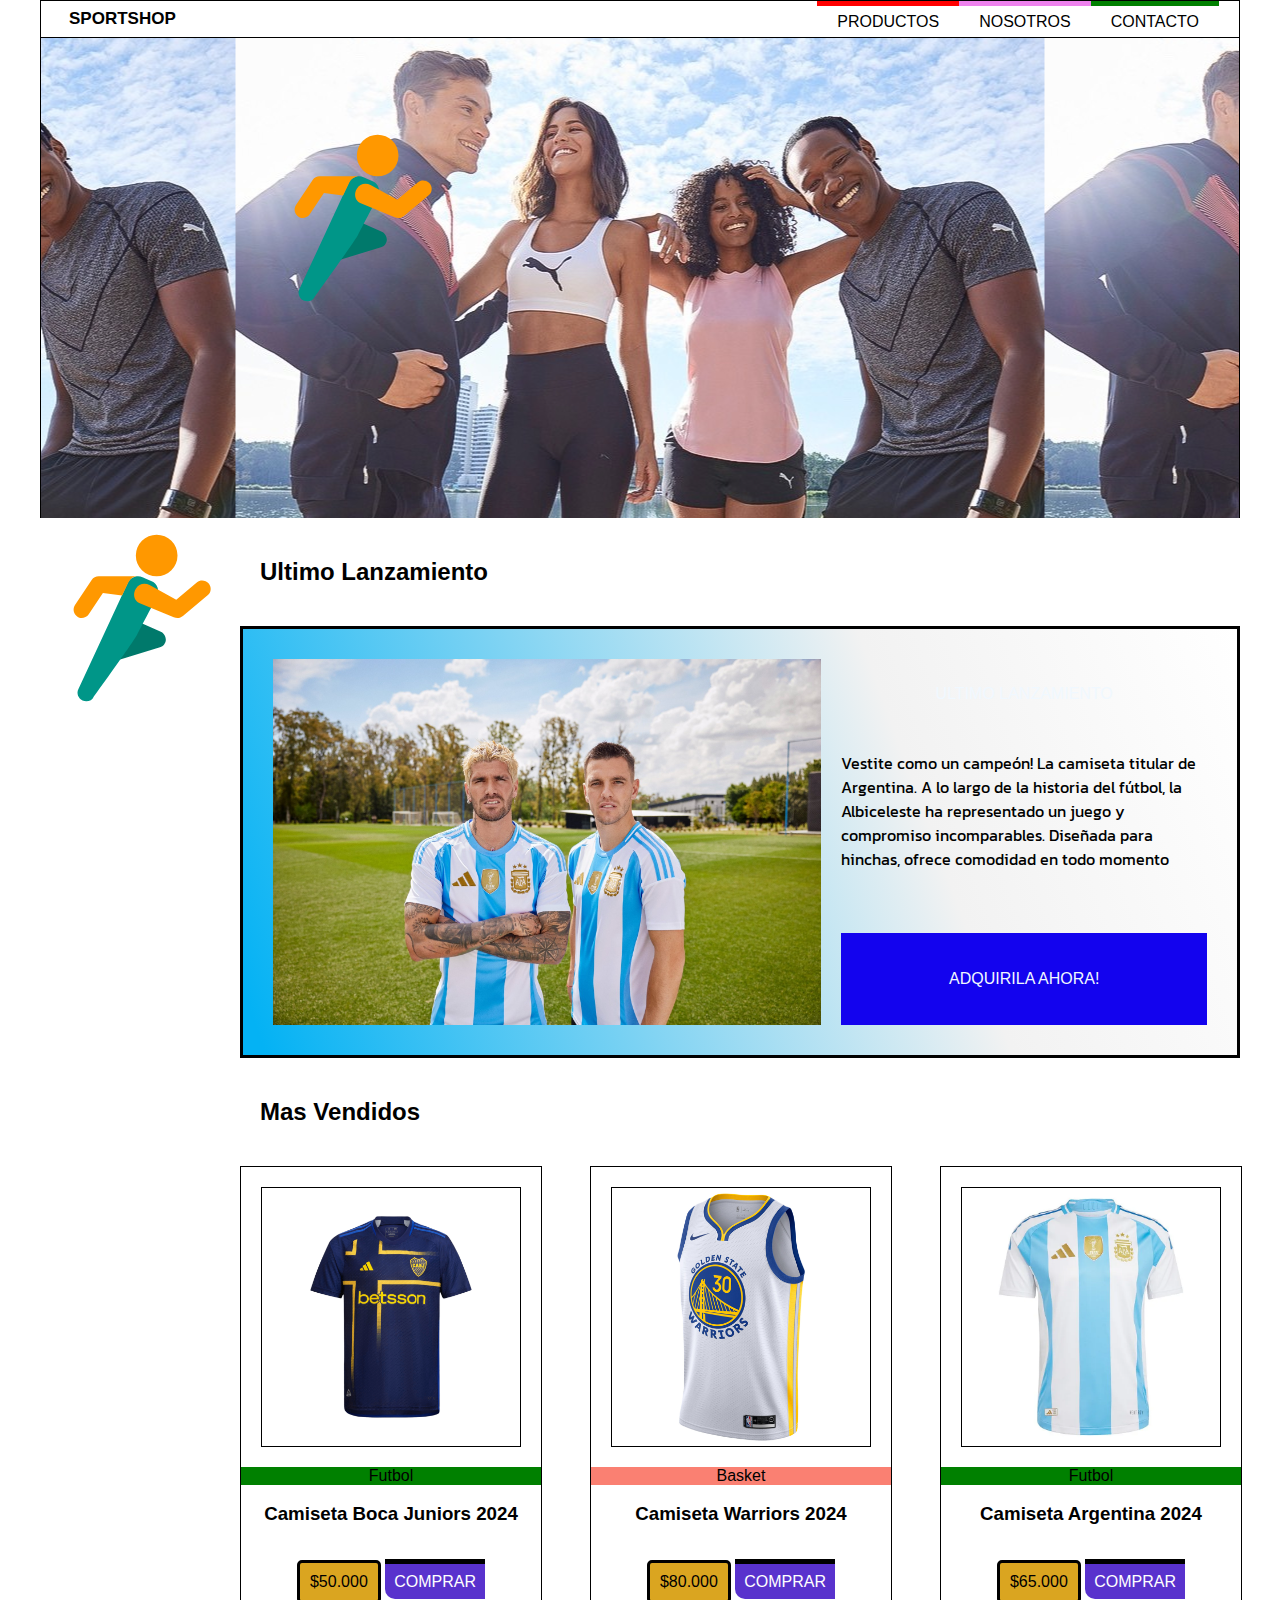
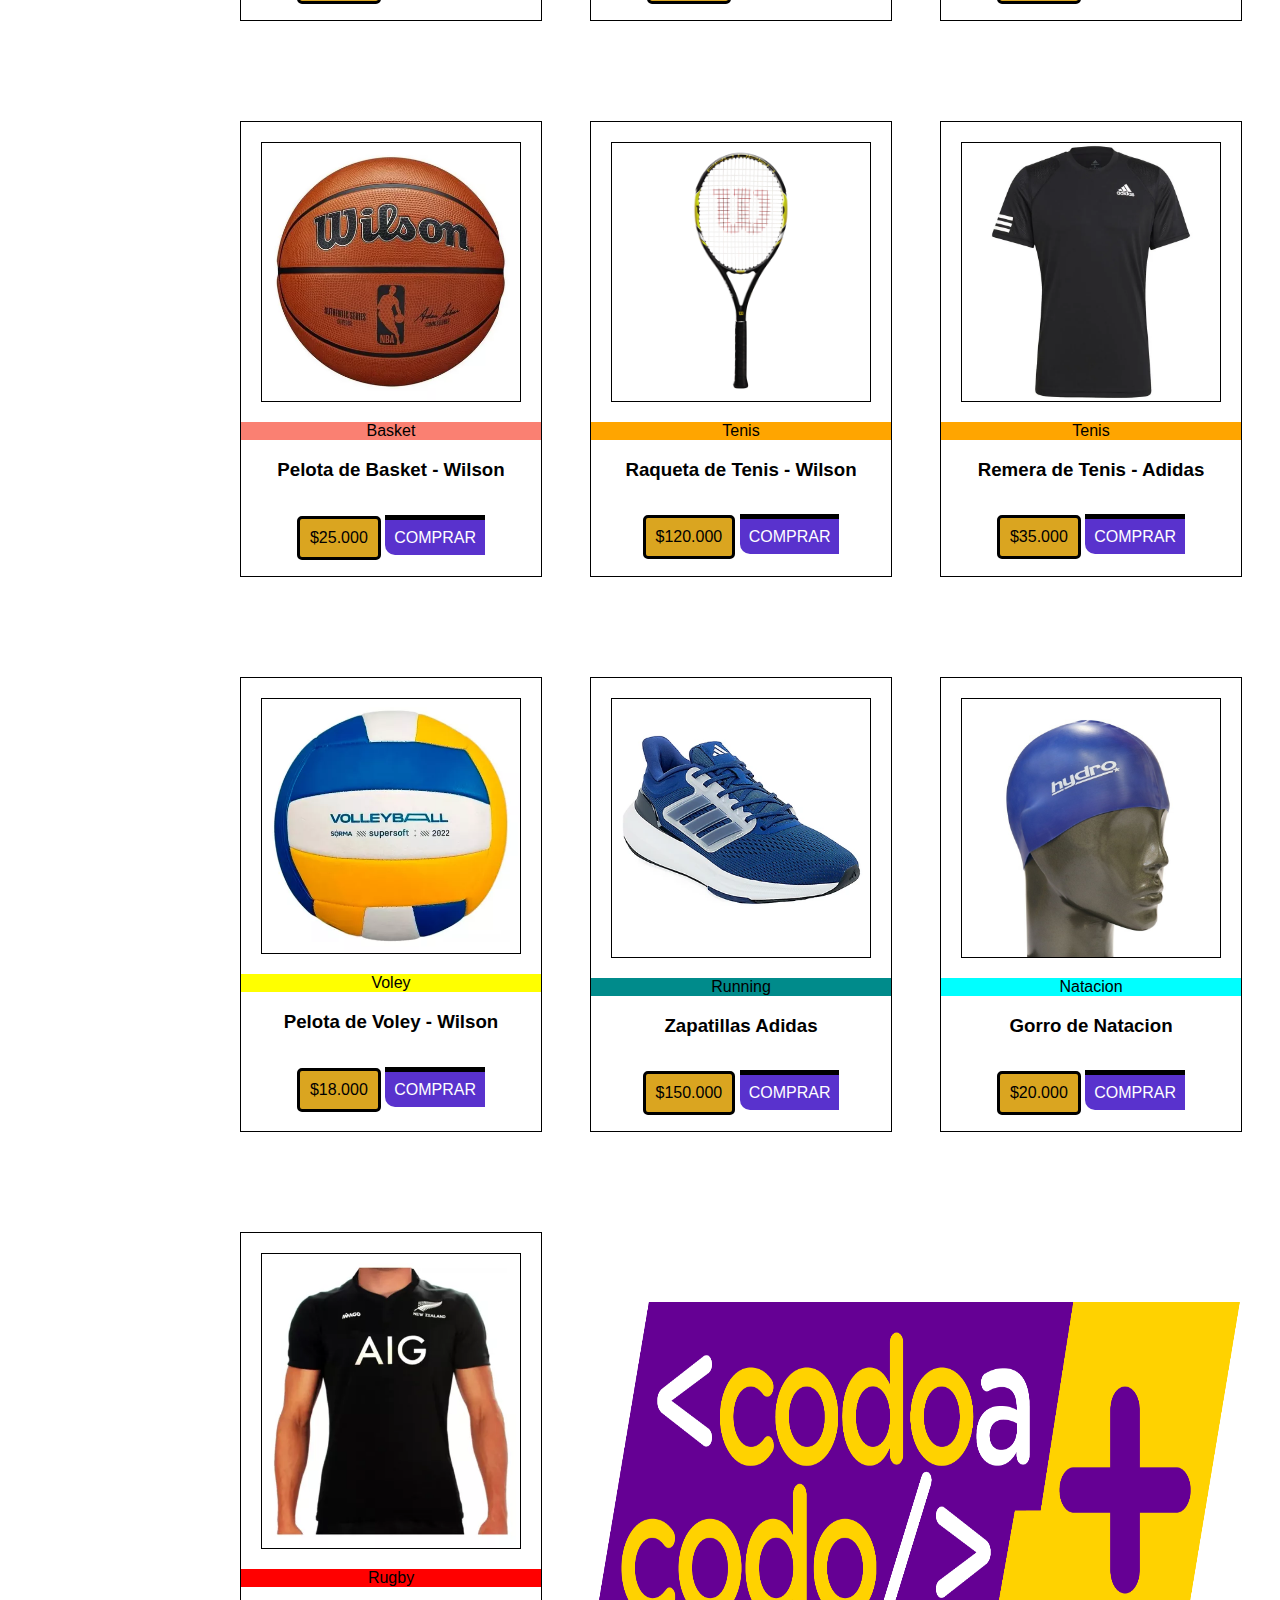
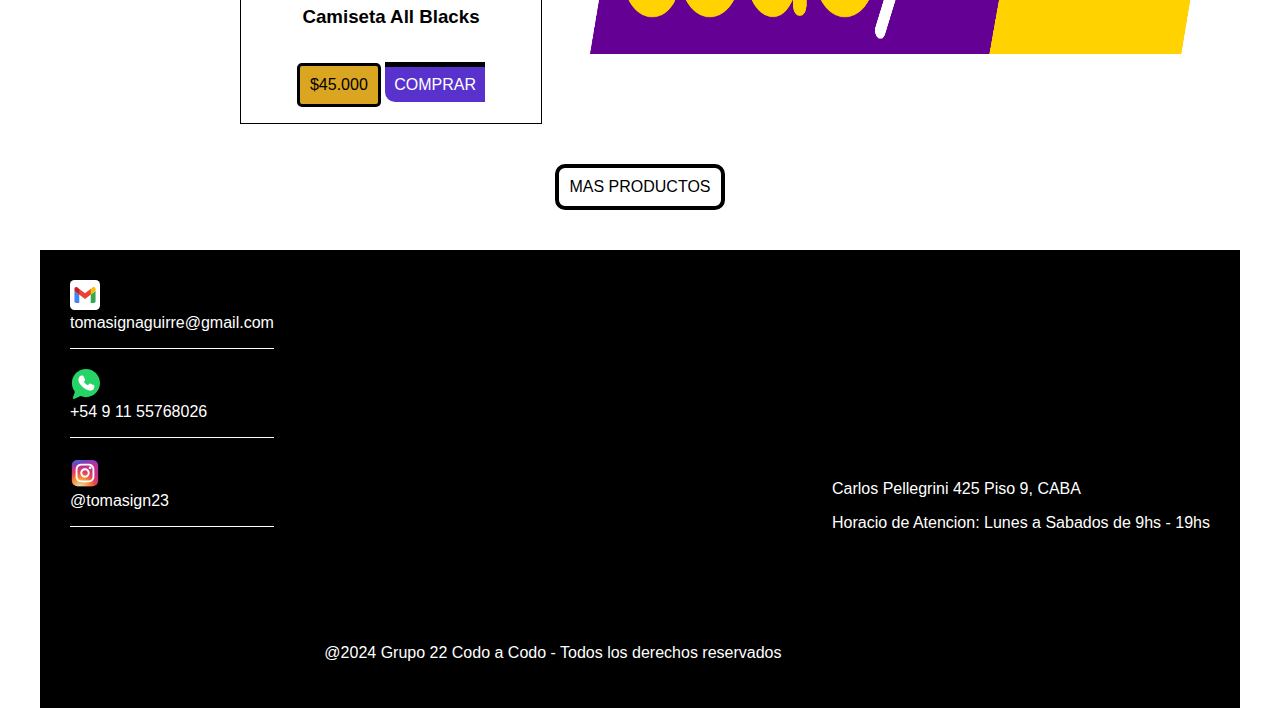
<file: index.html>
<!DOCTYPE html>
<html lang="es">
<head>
    <meta charset="UTF-8">
    <meta name="viewport" content="width=device-width, initial-scale=1.0">
    <link rel="stylesheet" href="/css/style.css">
    <link rel="shortcut icon" href="/img/logo-tienda.svg" type="image/x-icon">
    <link rel="preconnect" href="https://fonts.googleapis.com">
    <link rel="preconnect" href="https://fonts.gstatic.com" crossorigin>
    <link href="https://fonts.googleapis.com/css2?family=Kanit:ital,wght@0,200;0,400;0,700;1,700&display=swap" rel="stylesheet">
    <title>SportShop</title>
</head>
<body>
    <nav class="nav">
        <a href="index.html" class="nav_name">SportSHOP</a>
        <div class="index_nav">
            <a href="productos.html" class="index_nav_a" id="borde_productos">Productos</a>
            <a href="sobre-nosotros.html" class="index_nav_a" id="borde_nosotros">Nosotros</a> 
            <a href="contacto.html" class="index_nav_a" id="borde_contacto">Contacto</a>
        </div>
    </nav>
    <header class="index_header">
        <img src="/img/logo-tienda.svg" alt="Logo de la tienda" width="200">
    </header>
    <main class="main">
        <div class="main_filtro">
            <img src="/img/logo-tienda.svg" alt="">
        </div>
        <section class="main_productos">
            <h2>Ultimo Lanzamiento</h2>
            <div class="ultimo_lanzamiento">
                <div id="foto">
                    <img src="/img/fondo-cam-arg.jpg" alt="nueva camiseta de Argentina">
                </div>
                <div id="animacion">
                    <div>
                      <p id="animacion_first">Ultimo Lanzamiento</p>
                    </div>
                    <div>
                        <p id="animacion_second" class="kanit-regular">Vestite como un campeón! La camiseta titular de Argentina. A lo largo de la historia del fútbol, la Albiceleste ha representado un juego y compromiso incomparables. Diseñada para hinchas, ofrece comodidad en todo momento</p>
                    </div>
                </div>
                <a href="/compra.html" class="ya">Adquirila Ahora!</a>
            </div>
            <div class="main_grid">
                <h2>Mas Vendidos</h2>
                <div class="mas_vendidos">
                    <section class="item">
                        <picture>
                            <img src="/img/productos/camiseta_boca.png" alt="camiseta de Boca Juniors">
                        </picture>
                        <p class="futbol">Futbol</p>
                        <h3>Camiseta Boca Juniors 2024</h3>
                        <p class="precio">$50.000</p>
                        <a href="/compra.html" class="boton_comprar">Comprar</a>
                    </section>
                    <section class="item">
                        <picture>
                            <img src="/img/productos/camiseta_basket_warriors.jpg" alt="Camiseta Golden State">
                        </picture>
                        <p class="basket">Basket</p>
                        <h3>Camiseta Warriors 2024</h3>
                        <p class="precio">$80.000</p>
                        <a href="/compra.html" class="boton_comprar">Comprar</a>
                    </section>
                    <section class="item">
                        <picture>
                            <img src="/img/productos/camiseta_argentina.webp" alt="Camiseta Argentina">
                        </picture>
                        <p class="futbol">Futbol</p>
                        <h3>Camiseta Argentina 2024</h3>
                        <p class="precio">$65.000</p>
                        <a href="/compra.html" class="boton_comprar">Comprar</a>
                    </section>
                    <section class="item">
                        <picture>
                            <img src="/img/productos/pelota_baskey_wilson.webp" alt="Pelota de Basket">
                        </picture>
                        <p class="basket">Basket</p>
                        <h3>Pelota de Basket - Wilson</h3>
                        <p class="precio">$25.000</p>
                        <a href="/compra.html" class="boton_comprar">Comprar</a>
                    </section>
                    <section class="item">
                        <picture>
                            <img src="/img/productos/raqueta_tenis_wilson.webp" alt="Raqueta de Tenis">
                        </picture>
                        <p class="tenis">Tenis</p>
                        <h3>Raqueta de Tenis - Wilson</h3>
                        <p class="precio">$120.000</p>
                        <a href="/compra.html" class="boton_comprar">Comprar</a>
                    </section>
                    <section class="item">
                        <picture>
                            <img src="/img/productos/remera_tenis_adidas.webp" alt="Remera de tenis">
                        </picture>
                        <p class="tenis">Tenis</p>
                        <h3>Remera de Tenis - Adidas</h3>
                        <p class="precio">$35.000</p>
                        <a href="/compra.html" class="boton_comprar">Comprar</a>
                    </section>
                    <section class="item">
                        <picture>
                            <img src="/img/productos/pelota_voley.webp" alt="Pelota de voley">
                        </picture>
                        <p class="voley">Voley</p>
                        <h3>Pelota de Voley - Wilson</h3>
                        <p class="precio">$18.000</p>
                        <a href="/compra.html" class="boton_comprar">Comprar</a>
                    </section>
                    <section class="item">
                        <picture>
                            <img src="/img/productos/zapatillas_running.webp" alt="Zapatillas">
                        </picture>
                        <p class="running">Running</p>
                        <h3>Zapatillas Adidas</h3>
                        <p class="precio">$150.000</p>
                        <a href="/compra.html" class="boton_comprar">Comprar</a>
                    </section>
                    <section class="item">
                        <picture>
                            <img src="/img/productos/gorro_natacion.jpg" alt="Gorro de natacion">
                        </picture>
                        <p class="natacion">Natacion</p>
                        <h3>Gorro de Natacion</h3>
                        <p class="precio">$20.000</p>
                        <a href="/compra.html" class="boton_comprar">Comprar</a>
                    </section>
                    <section class="item">
                        <picture>
                            <img src="/img/productos/camiseta_rugby_allblacks.webp" alt="Camiseta de rugby">
                        </picture>
                        <p class="rugby">Rugby</p>
                        <h3>Camiseta All Blacks</h3>
                        <p class="precio">$45.000</p>
                        <a href="/compra.html" class="boton_comprar">Comprar</a>
                    </section>
                    <div class="item">
                        <a href="https://inscripcionesagencia.bue.edu.ar/codoacodo/">
                            <img src="/img/codoAcodo.png" alt="codo a codo">
                        </a>
                    </div>
                </div>
            </div>    
        </section>
    </main>
    <div class="order_mas_producto">
        <a href="productos.html" class="mas_productos">Mas Productos</a>
    </div>
    <footer class="footer">
        <div class="footer_order">
            <div>
                <a href="mailto:tomasignaguirre@gmail.com">
                    <img src="/img/gmail-svgrepo-com.svg" alt="logo gmail" width="30" height="30">
                </a>
                <p>tomasignaguirre@gmail.com</p>
            </div>
            <div>
                <a href="https://wa.me/+5491155768026">
                    <img src="/img/whatsapp-whats-app-svgrepo-com.svg" alt="logo whats app" width="30" height="30" >
                </a>
                <p>+54 9 11 55768026</p>
            </div>
            <div>
                <a href="https://www.instagram.com/tomasign23?igsh=MWh5bTh6aWxqbHNlMA%3D%3D&utm_source=qr">
                    <img src="/img/instagram-1-svgrepo-com.svg" alt="logo instagram" width="30" height="30" >
                </a>
                <p>@tomasign23</p>
            </div>
        </div>
        <p>@2024 Grupo 22  Codo a Codo - Todos los derechos reservados</p>
        <div class="footer_right">
            <iframe class="mapa" src="https://www.google.com/maps/embed?pb=!1m18!1m12!1m3!1d731.4326551977105!2d-58.38131765858264!3d-34.60360938783165!2m3!1f0!2f0!3f0!3m2!1i1024!2i768!4f13.1!3m3!1m2!1s0x4aa9f0a6da5edb%3A0x11bead4e234e558b!2sObelisco!5e0!3m2!1ses-419!2sar!4v1715545201337!5m2!1ses-419!2sar" width="180" height="180" style="border:0;" allowfullscreen="" loading="lazy" referrerpolicy="no-referrer-when-downgrade">
            </iframe>
            <p>Carlos Pellegrini 425 Piso 9, CABA</p>
            <p>Horacio de Atencion: Lunes a Sabados de 9hs - 19hs</p>
        </div>
    </footer>
</body>
</html>
</file>
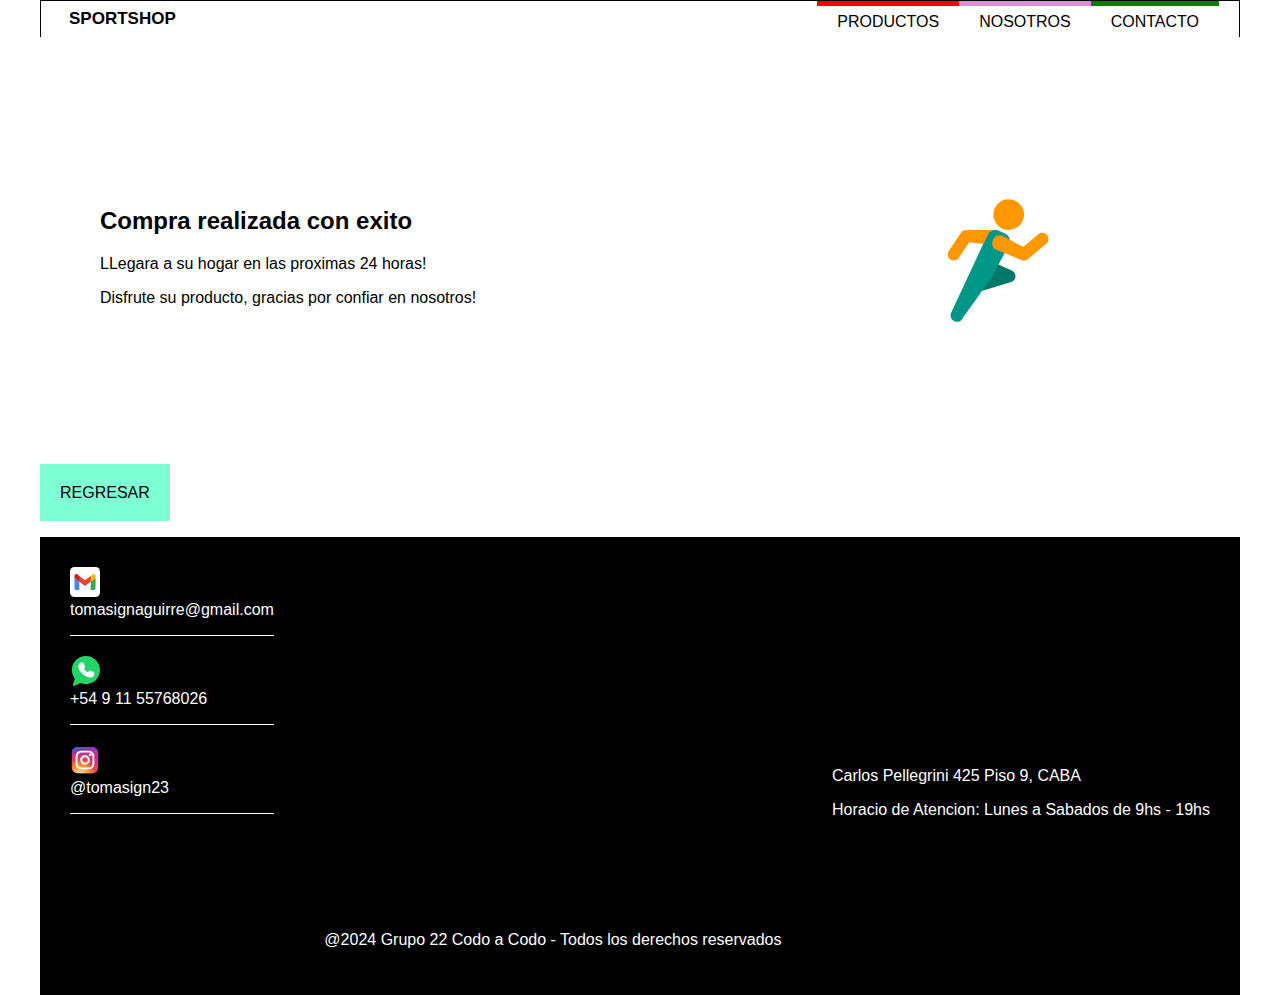
<file: compra.html>
<!DOCTYPE html>
<html lang="es">
<head>
    <meta charset="UTF-8">
    <meta name="viewport" content="width=device-width, initial-scale=1.0">
    <link rel="stylesheet" href="/css/style.css">
    <link rel="stylesheet" href="/css/style_compra.css">
    <link rel="shortcut icon" href="/img/logo-tienda.svg" type="image/x-icon">
    <link rel="preconnect" href="https://fonts.googleapis.com">
    <link rel="preconnect" href="https://fonts.gstatic.com" crossorigin>
    <link href="https://fonts.googleapis.com/css2?family=Kanit:ital,wght@0,200;0,400;0,700;1,700&display=swap" rel="stylesheet">
    <title>E-commerce</title>
</head>
<body>
    <nav class="nav">
        <a href="/index.html" class="nav_name">SportSHOP</a>
        <div class="index_nav">
            <a href="/productos.html" class="index_nav_a" id="borde_productos">Productos</a>
            <a href="/sobre-nosotros.html" class="index_nav_a" id="borde_nosotros">Nosotros</a> 
            <a href="/contacto.html" class="index_nav_a" id="borde_contacto">Contacto</a>
        </div>
    </nav>
    <main class="compra_main">
        <div>
            <h2>Compra realizada con exito</h2>
            <p>LLegara a su hogar en las proximas 24 horas!</p>
            <p>Disfrute su producto, gracias por confiar en nosotros!</p>
        </div>
        <img src="/img/logo-tienda.svg" alt="logo tienda" width="30">    
    </main>
    <a id="regresar" href="index.html">Regresar</a>
    <footer class="footer">
        <div class="footer_order">
            <div>
                <a href="mailto:tomasignaguirre@gmail.com">
                    <img src="/img/gmail-svgrepo-com.svg" alt="logo gmail" width="30" height="30">
                </a>
                <p>tomasignaguirre@gmail.com</p>
            </div>
            <div>
                <a href="https://wa.me/+5491155768026">
                    <img src="/img/whatsapp-whats-app-svgrepo-com.svg" alt="logo whats app" width="30" height="30">
                </a>
                <p>+54 9 11 55768026</p>
            </div>
            <div>
                <a href="https://www.instagram.com/tomasign23?igsh=MWh5bTh6aWxqbHNlMA%3D%3D&utm_source=qr">
                    <img src="/img/instagram-1-svgrepo-com.svg" alt="logo instagram" width="30" height="30">
                </a>
                <p>@tomasign23</p>
            </div>
        </div>
        <p>@2024 Grupo 22  Codo a Codo - Todos los derechos reservados</p>
        <div class="footer_right">
            <iframe class="mapa" src="https://www.google.com/maps/embed?pb=!1m18!1m12!1m3!1d731.4326551977105!2d-58.38131765858264!3d-34.60360938783165!2m3!1f0!2f0!3f0!3m2!1i1024!2i768!4f13.1!3m3!1m2!1s0x4aa9f0a6da5edb%3A0x11bead4e234e558b!2sObelisco!5e0!3m2!1ses-419!2sar!4v1715545201337!5m2!1ses-419!2sar" width="180" height="180" style="border:0;" allowfullscreen="" loading="lazy" referrerpolicy="no-referrer-when-downgrade">
            </iframe>
            <p>Carlos Pellegrini 425 Piso 9, CABA</p>
            <p>Horacio de Atencion: Lunes a Sabados de 9hs - 19hs</p>
        </div>
    </footer>
</body>
</html>
</file>
<file: css/style.css>
html{
    font-size: 62.5%;
    box-sizing: border-box;
}
body{
    font-size: 16px;
    width: 120rem;
    margin: 0 auto;
    font-family: Tahoma, sans-serif,Verdana;
    box-sizing: border-box;
}
.nav{
    display: flex;
    justify-content: space-between;
    padding: 0rem 2rem;
    flex-wrap: nowrap;
    border: 1px solid black;
    border-bottom: none;
}
.nav_name{
    font-weight: 700;
    font-size: 1.7rem;
    display: flex;
    align-items: center;
    padding: .8rem;
}
.index_nav{
    display: inline-flex;
}
.index_nav_a{
    margin: 0rem .5;
    display: flex;
    align-items: center;
}
#borde_productos{
    border-top: .5rem red solid;
    padding: 0rem 2rem;
}
#borde_contacto{
    border-top: .5rem green solid;
    padding: 0rem 2rem;
}
#borde_nosotros{
    border-top: .5rem violet solid;
    padding: 0rem 2rem;
}
.index_header{
    display: flex;
    background: url(/img/Fondo\ publicitario.jpeg);
    background-position: center;
    padding-top: 8rem;
    padding-bottom: 20rem;
    padding-left: 22rem;
    border: 1px solid black;
    border-bottom: none;
}
.main{
    display: grid;
    grid-template-columns: 20rem 100rem;
}
.main h2{
    padding: 2rem;
}
.main_filtro{
    display: flex;
    flex-direction: column;
    max-height: 40rem;
    position: sticky;
    top: 90px;
}
.main_filtro div{
    padding: 1rem;
}
.main_filtro div:first-child{
    margin-top: 3rem;
}
#contenedor-enviar{
    display: flex;
    justify-content: center;
}
.boton{
    font-family: 'Franklin Gothic Medium', 'Arial Narrow', Arial, sans-serif;
    border: none;
    cursor: pointer;
    background-color: aqua;
    padding: 1rem 2rem;
    border-radius: 1rem;
    text-align: center;
}
.ultimo_lanzamiento{
    display: grid;
    grid-template-columns: 1.5fr 1fr;
    grid-template-rows: 3fr 1fr;
    padding: 3rem;
    column-gap: 2rem;
    border: solid .3rem black;
    background: linear-gradient(70deg, rgba(4,178,244,1) 2%, rgba(242,242,242,1) 67%, rgba(255,255,255,1) 100%, rgba(0,227,245,1) 100%, rgba(255,255,255,1) 100%);
}
#foto{
    grid-row: 1/3;
    display: flex;
}
#foto img{
    width: 100%;
}
.ya{
    grid-row: 2/3;
    background-color: rgb(19, 3, 238);
    color: aliceblue;
    display: flex;
    justify-content: center;
    align-items: center;
    cursor: pointer;
}
.mas_vendidos{
    display: grid;
    grid-template-columns: repeat(3,1fr);
    gap: 10rem 5rem;
    text-align: center;
}
.mas_vendidos .item{
    border: 1px solid black;
    width: 100%;
}
.mas_vendidos .item:last-child{
    grid-column: 2/4;
    border: none;
    padding: 7rem 0rem;
}
.mas_vendidos picture{
    border: 1px solid black;
    margin: 2rem;
    display: flex;
    justify-content: center;
}
.item img{
    width: 100%;
    height: 100%;
}
.mas_vendidos picture:hover{
    cursor: pointer;
    margin: 0rem 0rem 0rem 0rem;
}
.boton_comprar{
    background-color: rgb(89, 50, 205);
    padding: .9rem;
    color: white;
    border-top: .5rem solid black;
    border-bottom-left-radius:1rem ;
}
.futbol{
    background-color: green;
}
.rugby{
    background-color: red;
}
.tenis{
    background-color: orange;
}
.natacion{
    background-color: aqua;
}
.running{
    background-color: darkcyan;
}
.basket{
    background-color: salmon;
}
.voley{
    background-color: yellow;
}
.precio{
    background-color: goldenrod;
    border: .3rem solid;
    border-radius: .5rem;
    display: inline-flex;
    padding: 1rem;
}
.footer{
    background-color: black;
    color: white;
    display: flex;
    padding: 3rem;
    justify-content: space-between;
    font-weight:100;
}
.mapa{
    width: 100%;
    margin: 0 auto;
}
.footer_right{
    margin-bottom: 13rem;
}
.footer_order{
    max-width: 33%;
}
.footer_order div{
    margin-bottom: 2rem;
    border-bottom: 1px solid white;
}
.footer_order div p{
    margin-top: 0rem;
}
.footer>p{
    display: flex;
    align-items: end;
}
/* Generales */
.logo-buscador:hover{
    background-color: yellow;
}
a{
    text-decoration: none;
    text-transform: uppercase;
    color: black;
}
#animacion{
    grid-row: 1/2;
    display: flex;
    align-items: center;
    justify-content: center;
    color: aliceblue;
    display: block;
}
#animacion div:first-child{
    max-height: 3rem;
}
#animacion_first{
    animation: girarFrase 4s ease-in-out forwards infinite;
    padding:1rem;
    border-radius: 1rem;
    display: flex;
    justify-content: center;
    text-transform: uppercase;
}
#animacion_second{
    padding-top: 3rem;
    color: black;
    animation: aparicion 4s linear 3s 1 forwards ;
    width: 100%;
}
#borde_productos:hover{
    animation: colorRojo .2s linear 0s 1 forwards ;
}
#borde_nosotros:hover{
    animation: colorVioleta .2s linear 0s 1 forwards ;
}
#borde_contacto:hover{
    animation: colorVerde .2s linear 0s 1 forwards ;
}
.ya:hover{
    font-weight: 700;
}
.order_mas_producto{
    margin:4rem;
    display: flex;
    justify-content: center;
}
.mas_productos{
    padding: 1rem;
    border: solid .4rem;
    border-radius: 1rem;
}
@keyframes aparicion{
    0%{margin-right: 0rem;
    color: white;}
    25%{margin-right: 2rem;
    color: white;}
    50%{margin-right: 4rem;}
    75%{margin-right: 6rem;}
    100%{margin-left: 0rem;}
}
@keyframes girarFrase{
    0%{margin-left: 10rem;
        margin-bottom: 0rem;}
    50%{margin-left: 0rem;
        margin-right: 10rem;
        margin-bottom: 0rem;
        background-color: rgb(137, 108, 11);}
    100%{margin-left: 10rem;
        background-color: rgb(8, 13, 55);
        margin-bottom: 0rem;
    }
    
}
@keyframes colorRojo{
    20%{background-color: red;
    height: 50%;
    box-sizing: border-box;}
    50%{background-color: red;
    height: 70%;
    box-sizing: border-box;}
    100%{background-color: red;
    height: 100%;
    box-sizing: border-box;}
}
@keyframes colorVerde{
    20%{background-color:green;
    height: 50%;
    box-sizing: border-box;}
    50%{background-color:green;
    height: 70%;
    box-sizing: border-box;}
    100%{background-color:green;
    height: 100%;
    box-sizing: border-box;}
}
@keyframes colorVioleta{
    20%{background-color:violet;
    height: 50%;
    box-sizing: border-box;}
    50%{background-color:violet;
    height: 70%;
    box-sizing: border-box;}
    100%{background-color:violet;
    height: 100%;
    box-sizing: border-box;}
}
.kanit-bold {
    font-family: "Kanit", sans-serif;
    font-weight: 700;
    font-style: normal;
}
  
.kanit-bold-italic {
    font-family: "Kanit", sans-serif;
    font-weight: 700;
    font-style: italic;
}
  
.kanit-extralight {
    font-family: "Kanit", sans-serif;
    font-weight: 200;
    font-style: normal;
}
  
.kanit-regular {
    font-family: "Kanit", sans-serif;
    font-weight: 400;
    font-style: normal;
}
  /* Media Queries */
@media only screen and (max-width:480px){
    body{
        max-width: 100%;
        font-size: 50%;
    }
    .nav{
        display: flex;
        flex-direction: column;
        justify-content: center;
    }
    .index_nav{
        display: flex;
        justify-content: center;
        max-width: 100%;
    }
    .index_nav_a{
        margin: 0 auto;
        
    }
    .nav_name{
        display: flex;
        justify-content: center;
        padding: .8rem 0rem;

    }
    .index_header{
        display: none;
    }
    .main_filtro{
        display: none;
    }
    .main{
        display: block;
    }
    .ultimo_lanzamiento{
        display: grid;
        grid-template-columns: 100%;
        grid-template-rows: auto;
        border: solid .1rem;
        padding: 1rem;
        max-width: 90%;
        margin: 0 auto;
    }
    .main_productos{
        max-width: 100%;
    }
    .main_productos h2{
        padding: 1rem;
        font-size: 1rem;
    }
    #animacion_first{
        grid-row: 1/2;
        margin: 0rem;
        font-size: .5rem;
        padding:.5rem 0.2rem;
    }
    #foto{
        grid-row: 2/3;
        border: solid black .4rem;
        width: 70%;
        margin: 0 auto 2rem auto;
    }
    #animacion_second{
        text-align: center;
        padding-top: 1rem;
    }
    .ya{
        grid-row: 4/5;
        padding: .8rem;
    }
    .mas_vendidos{
        max-width: 80%;
        display: grid;
        grid-template-columns: 1fr 1fr;
        gap: 1rem;
        margin: 0 auto;
        font-size: 1rem;
    }
    .item h3{
        margin-bottom: 0rem;
        margin-top: 0rem;
        font-size: 1rem;
    }
    .mas_vendidos .item:last-child{
        grid-column: 1/3;
        padding: 1rem 0rem 0rem;
        height: 75%;
        width: 75%;
        margin: 0 auto;
    }
    .mas_vendidos picture{
        margin: .2rem;
        width: 10rem;
        height: 10rem;
        margin: 0 auto;
        border: none;
    }
    .mas_vendidos picture:hover{
        margin:.3rem;
        width: 10rem;
        height: 10rem;
        margin: 0 auto;
    }
    .boton_comprar{
        padding: .2rem;
        border-top: .2rem solid black;
    }
    .precio{
        border: .1rem solid;
        padding: .2rem;
    }

    .order_mas_producto{
        margin:1.5rem;
    }
    .mas_productos{
        border: solid .2rem;
        padding: .6rem;
    }
    .footer{
        display:grid;
        grid-template: 3/1;
        padding:1rem 1rem 0rem 1rem;
    }
    .footer_right div{
        margin-bottom: 0rem;
    }
    .footer_right{
        margin-bottom: 0rem;
        grid-row: 2/3;
        display: grid;
        grid-template-columns: 1fr 1fr;
        grid-template-rows: .5fr 1.5fr;
        column-gap: 1rem;
    }
    .footer_right p{
        display: block;
        margin: 0rem;
    }
    .footer>p{
        display: flex;
        justify-content: center;
        padding-top: 0rem;
        margin-top: 0rem;
        margin: 0rem;
    }
    .mapa{
        display:none;
    }
}
@media only screen and (min-width:481px) and (max-width:768px){
    body{
        max-width: 100%;
    }
    .main_filtro{
        display: none;
    }
    .main{
        display: block;
        max-width: 90%;
        margin: 0 auto;
    }
    .ultimo_lanzamiento{
        display: grid;
        grid-template-columns: 100%;
        grid-template-rows: auto;
        border: solid .1rem;
        padding: 1rem;
        max-width: 90%;
        margin: 0 auto;
    }
    #animacion_first{
        grid-row: 1/2;
        margin: 0rem;
        font-size: 1rem;
    }
    #foto{
        grid-row: 2/3;
        border: solid black .4rem;
        width: 70%;
        margin: 0 auto 2rem auto;
    }
    #animacion_second{
        text-align: center;
        padding-top: 1rem;
        font-size: 1.4rem;
    }
    .ya{
        grid-row: 4/5;
        padding: .8rem;
    }
    .mas_vendidos{
        grid-template-columns: repeat(3,1fr);
        gap: 4rem 1rem;
    }
    .mas_vendidos .item:last-child{
        grid-column: 2/4;
        border: none;
        padding: 7rem 0rem;
    }
    .mas_vendidos picture{
        margin: 0rem;
    }
    .item{
        padding-bottom: 1rem;
    }
    .mas_vendidos picture:hover{
        margin: 0rem;
    }
    .boton_comprar{
        border-bottom-left-radius:1rem ;
        padding: .2rem;
    }
    .precio{
        margin: 1.5rem;
        padding: .4rem;
    }
    .item h3{
        margin-bottom: 0rem;
        margin-top: 0rem;
        font-size: 1.2rem;
    }
    .order_mas_producto{
        margin:1.5rem;
    }
    .mas_productos{
        border: solid .2rem;
        padding: .6rem;
    }
    .footer{
        display:grid;
        grid-template: 3/1;
        padding:1rem 1rem 0rem 1rem;
    }
    .footer_right div{
        margin-bottom: 0rem;
    }
    .footer_right{
        margin-bottom: 0rem;
        grid-row: 2/3;
        display: grid;
        grid-template-columns: 1fr 1fr;
        grid-template-rows: .5fr 1.5fr;
        column-gap: 1rem;
    }
    .footer_right p{
        display: block;
        margin: 0rem;
    }
    .footer>p{
        display: flex;
        justify-content: center;
        padding-top: 0rem;
        margin-top: 0rem;
        margin: 0rem;
    }
    .mapa{
        display:none;
    }
}
</file>
<file: css/style_compra.css>
.compra_main{
    max-width: 90%;
    margin: 0 auto;
    display: grid;
    grid-template: 1/2;
    padding: 15rem 0rem;
}
.compra_main img{
    min-width: 40%;
    display: flex;
    align-items: center;
    justify-content: center;
    margin: 0 auto;
    grid-column: 2/3;
}
#regresar{
    padding: 2rem;
    background-color: aquamarine;
}
.footer{
    margin-top: 3.5rem;
    background-color: black;
    color: white;
    display: flex;
    padding: 3rem;
    justify-content: space-between;
    font-weight:100;
}
.mapa{
    width: 100%;
    margin: 0 auto;
}
.footer_right{
    margin-bottom: 13rem;
}
.footer_order{
    max-width: 33%;
}
.footer_order div{
    margin-bottom: 2rem;
    border-bottom: 1px solid white;
}
.footer_order div p{
    margin-top: 0rem;
}
.footer>p{
    display: flex;
    align-items: end;
}
@media only screen and (max-width:480px){
    .compra_main{
        font-size: 120%;
        padding: 5rem 0rem;
    }
    #regresar{
        padding:1rem 2rem ;
    }
    .footer{
        display:grid;
        grid-template: 3/1;
        padding:1rem 1rem 0rem 1rem;
        font-size: 50%;
    }
    .footer_right div{
        margin-bottom: 0rem;
    }
    .footer_right{
        margin-bottom: 0rem;
        grid-row: 2/3;
        display: grid;
        grid-template-columns: 1fr 1fr;
        grid-template-rows: .5fr 1.5fr;
        column-gap: 1rem;
    }
    .footer_right p{
        display: block;
        margin: 0rem;
    }
    .footer>p{
        display: flex;
        justify-content: center;
        padding-top: 0rem;
        margin-top: 0rem;
        margin: 0rem;
    }
    .mapa{
        display:none;
    }
}
@media only screen and (min-width:481px) and (max-width:768px){
    .footer{
        display:grid;
        grid-template: 3/1;
        padding:1rem 1rem 0rem 1rem;
        font-size: 50%;
    }
    .footer_right div{
        margin-bottom: 0rem;
    }
    .footer_right{
        margin-bottom: 0rem;
        grid-row: 2/3;
        display: grid;
        grid-template-columns: 1fr 1fr;
        grid-template-rows: .5fr 1.5fr;
        column-gap: 1rem;
    }
    .footer_right p{
        display: block;
        margin: 0rem;
    }
    .footer>p{
        display: flex;
        justify-content: center;
        padding-top: 0rem;
        margin-top: 0rem;
        margin: 0rem;
    }
    .mapa{
        display:none;
    }
}
</file>
